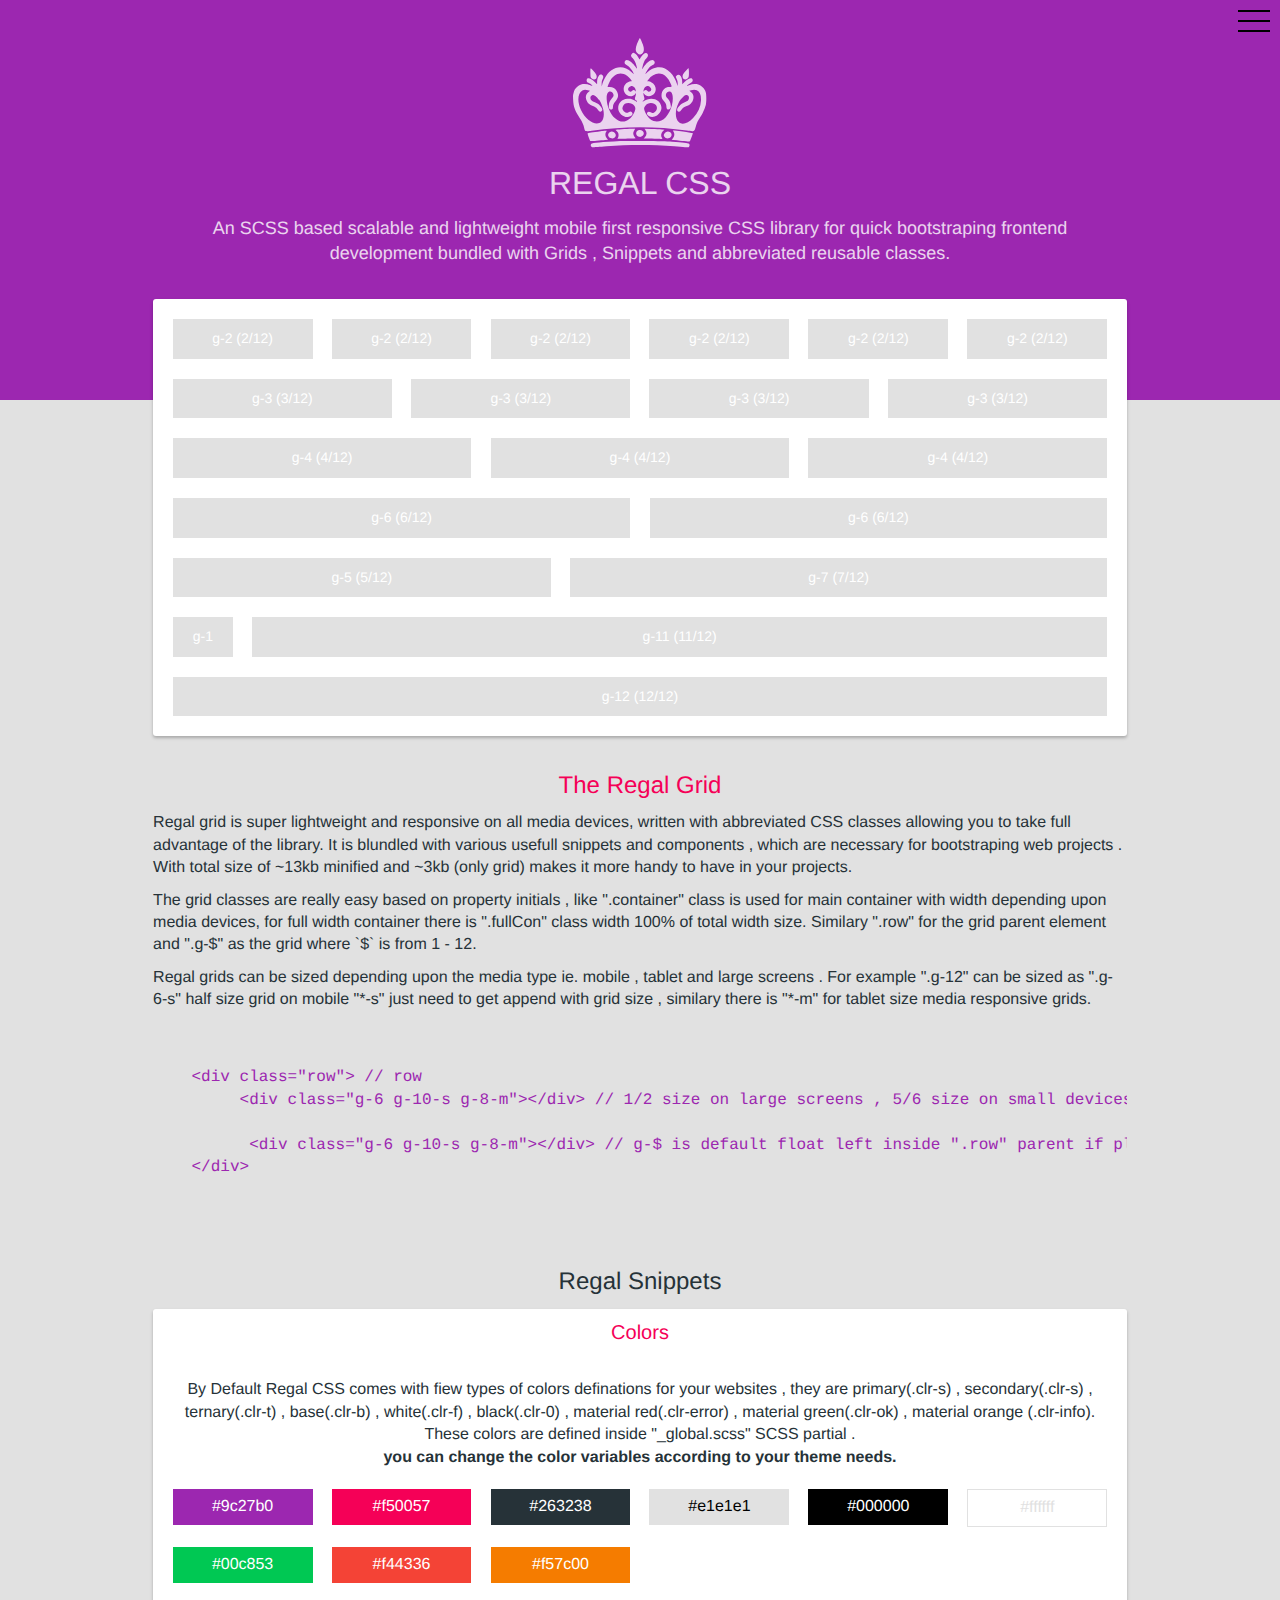
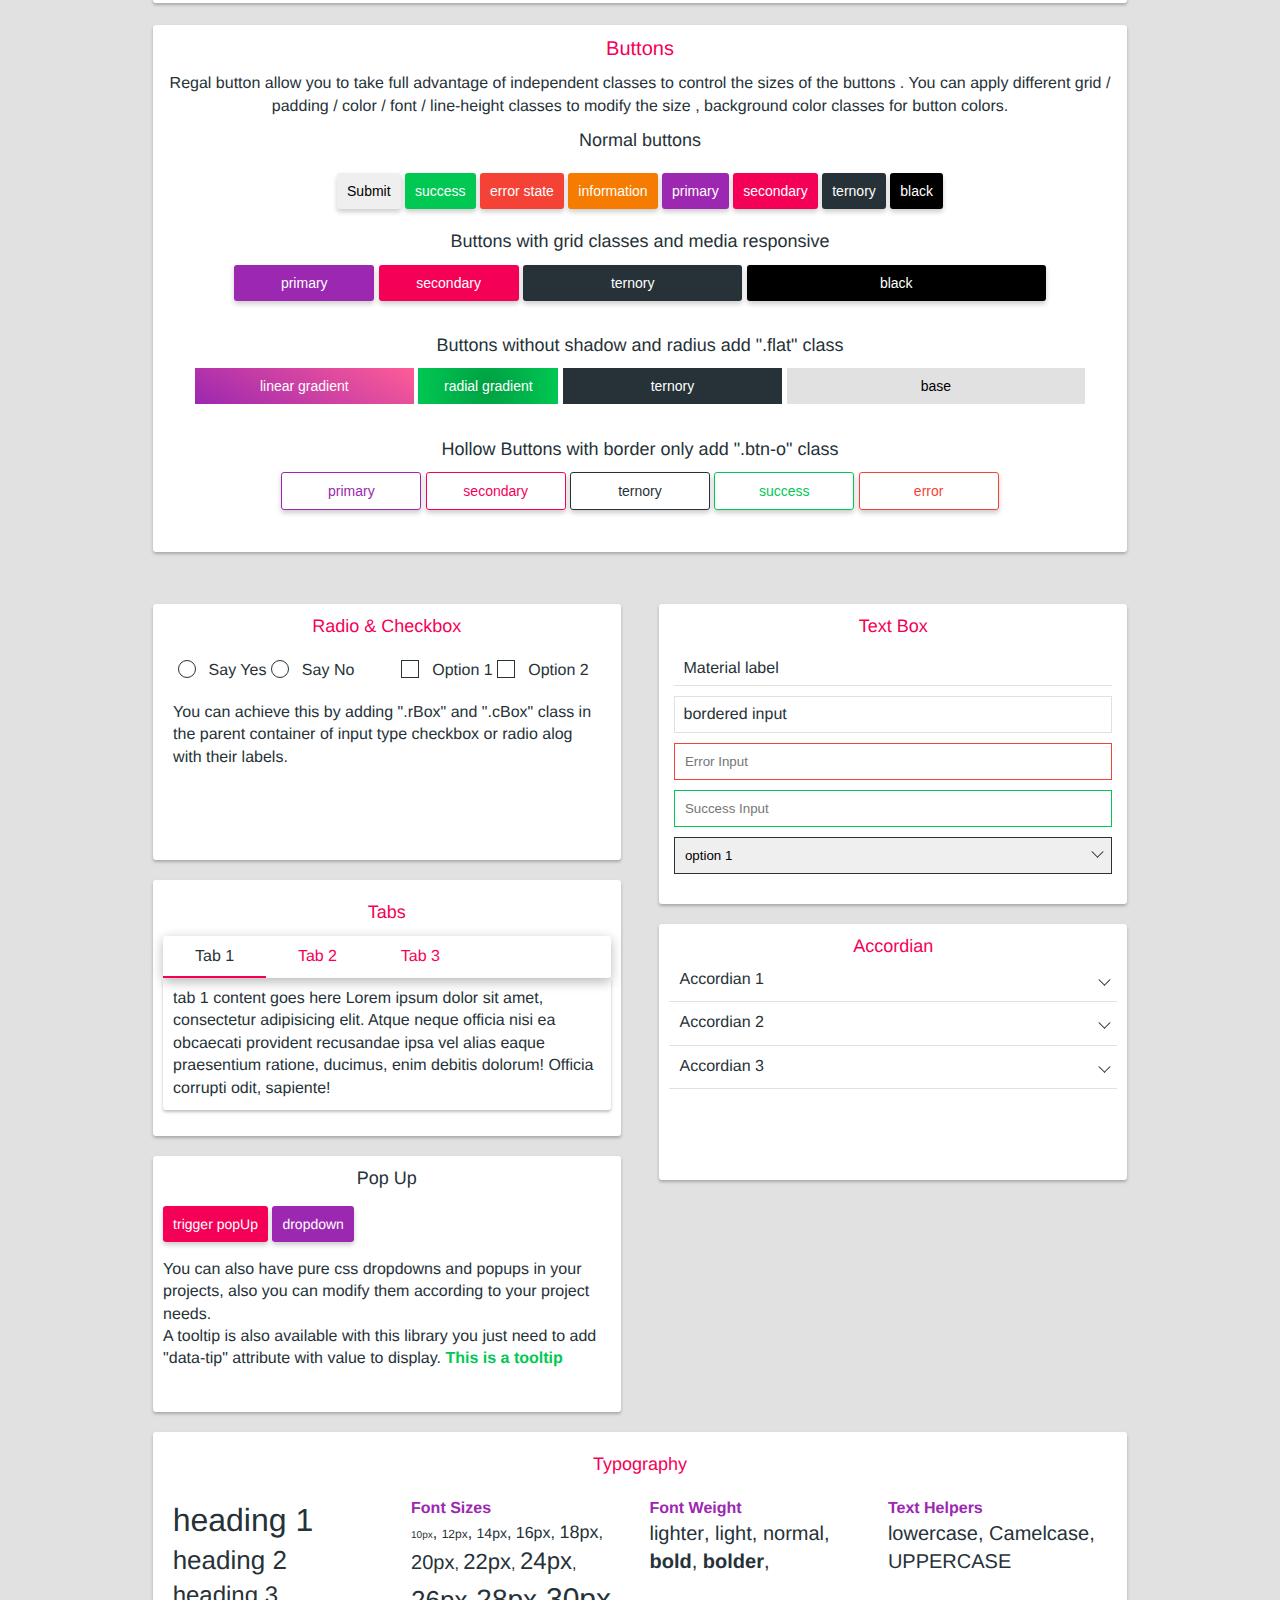
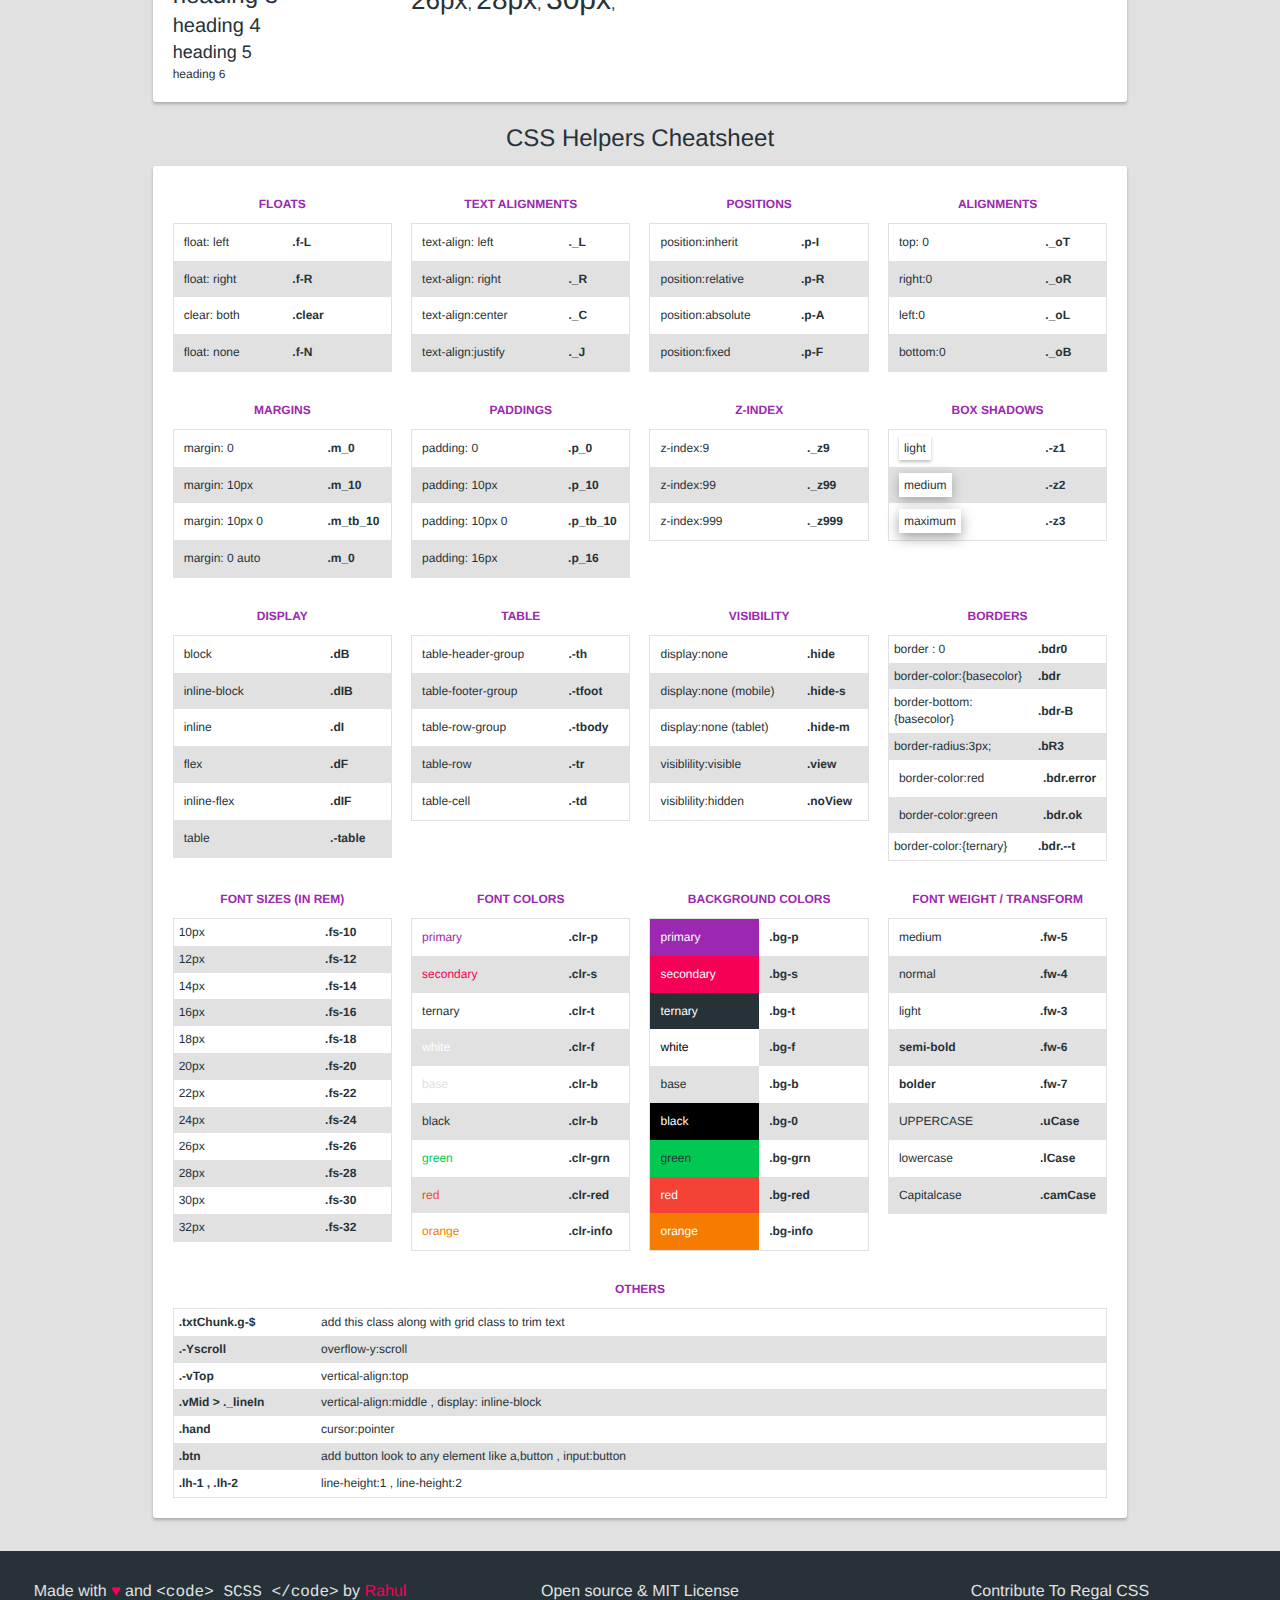
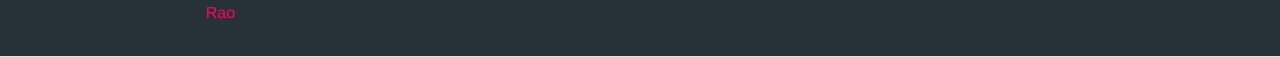
<file: index.html>
<!DOCTYPE html>
<html lang="en">
<head>
 <meta charset="UTF-8">
 <title>Regal CSS - An SCSS based CSS framework for quick bootstraping frontend Development.</title>
 <meta name="viewport" content="width=device-width, initial-scale=1, shrink-to-fit=no" />
 <meta name="keywords" content="regal CSS , lightweight CSS framework , CSS grid only , CSS framework , SCSS framework , SCSS responsive grid system , responsive grid system, regal SCSS" />
 
 <meta  name="description" content="Regal CSS is an SCSS based CSS library for a quick web project setup, it has lightweight responsive grid system built over abbreviated reusable classes. "/>
 <meta name="author" content="Rahul Rao" />
 <link rel="stylesheet" href="css/regal.css" />
 
 <style>
     
     
     .snippets.hlpr .card , .mh20vw{min-height: 20vw;}
     a:not(:hover){text-decoration: none;}
     
     .mainHdr:before {
         content: "";
         position: absolute;
         width:100%;
         height:25rem;
         background-color:#9c27b0 ;
         z-index:0;
         left:0;
         top:0;
         
     }
     .mainHdr hgroup {opacity:0.8;}
   
 </style>
 
 
</head>
<body>
 
 <div id="app" class="wrapper">
   <input type="checkbox" class="_toggle hide" name="menu" id="toggle"/>
    <nav class="row bg-t clr-f -menu _toggler easy flowHide p-F _z99 _oT">
        <div class="g-4 hide-s">
           <b class="camCase clr-s">What is regal CSS ?</b>
           <p>Well ! it's a SCSS based lightweight and mobile first responsive CSS library which allows you to quick start your web project providing the basic responsive grid system along with essential useful snippets and components which is optional as per your choice. </p>
           <p>The best part is its written over minimal reusable individual classes which can directly added to tags and get then styled in HTML only. </p>
        </div>
        <div class="g-4 clr-f ">
             <b class="camCase clr-s">What is inside regal CSS ?</b>
             <p>Regal gives you the following features in one bundle</p>
             <ul class="p_5">
                <li>&bull; basic media responsive grid system </li> 
                <li>&bull; Addons
                <ul class="p_5 camCase">
                    <li>- colors</li>
                    <li>- buttons</li>
                    <li>- form input elements (radio , checkbox &amp; inputs)</li>
                    <li>- tabs &amp; accordian</li>
                    <li>- popups and dropdowns</li>
                    <li>- toggler menu</li>
                </ul>
                </li>
             </ul>
        </div>
        <div class="g-4 _C">
        <p class="m_tb_10">You can download the zip from here</p>
        <br/>
        <a class="btn btn-o g-6 p_10 --s camCase m_tb_10 dB m_A" href="https://github.com/rao7/regal/archive/master.zip" download>download regal</a>
        or<br/>
            clone with <b class="clr-info">https://github.com/rao7/regal.git</b>
        <a class="p_1 clr-grn camCase m_tb_10 dIB" href="#" >Checkout Examples</a>
        <a class="p_1 clr-grn camCase m_tb_10 dIB" href="#">See Documentaion</a>
        </div>
       
            
       
    </nav>
    <label for="toggle" class="p_10 p-F _oR _z999 -ham m_10 hand"></label>
     <header class="mainHdr mH10 _C p-R">
         <hgroup class="p_10 ">
            <svg class="p-R" version="1.0" xmlns="http://www.w3.org/2000/svg"
 width="100pt" height="100pt" viewBox="0 0 354.000000 290.000000"
 preserveAspectRatio="xMidYMid meet" style="top:1rem;">

<g transform="translate(0.000000,290.000000) scale(0.100000,-0.100000)"
fill="#fff" stroke="none">
<path d="M1739 2838 c-61 -120 -85 -221 -68 -282 11 -39 70 -96 100 -96 31 0
74 29 94 63 24 40 22 114 -4 187 -24 69 -78 190 -85 190 -3 0 -20 -28 -37 -62z"/>
<path d="M1565 2485 c-37 -36 -32 -69 16 -116 45 -44 80 -113 104 -204 23 -88
19 -95 -21 -35 -68 105 -173 190 -235 190 -34 0 -59 -29 -59 -68 0 -33 7 -39
91 -91 45 -28 125 -132 149 -195 9 -25 2 -20 -52 29 -244 227 -562 149 -722
-177 -25 -51 -52 -118 -60 -148 l-15 -55 0 70 c-1 54 5 82 24 123 18 38 22 59
16 75 -22 58 -82 62 -118 8 -30 -44 -43 -93 -43 -161 l0 -56 -68 66 c-98 97
-191 122 -208 56 -9 -39 5 -66 44 -84 41 -18 115 -72 109 -79 -3 -2 -29 6 -58
17 -77 31 -171 37 -244 16 -46 -14 -69 -29 -116 -75 -49 -49 -61 -69 -79 -130
-20 -63 -22 -88 -17 -194 8 -181 41 -282 146 -440 93 -142 126 -210 145 -300
8 -36 17 -71 21 -77 17 -28 57 -30 183 -11 812 125 1727 127 2521 5 204 -31
200 -33 240 102 30 101 61 165 130 269 49 72 113 217 137 308 8 31 14 102 14
174 0 158 -18 214 -99 295 -45 45 -68 59 -115 73 -75 22 -163 15 -246 -18 -55
-23 -59 -23 -49 -5 5 10 33 31 61 46 73 39 90 57 86 95 -8 81 -104 62 -210
-43 l-68 -66 0 56 c0 68 -13 117 -43 161 -30 45 -80 48 -110 7 l-20 -27 26
-59 c21 -45 27 -75 27 -123 l-1 -64 -23 70 c-38 117 -94 213 -171 291 -148
150 -309 179 -490 90 -40 -20 -93 -57 -122 -87 -29 -29 -53 -49 -53 -44 0 18
67 130 101 169 21 24 59 53 83 65 47 22 66 45 66 80 0 27 -34 61 -62 61 -65 0
-173 -91 -241 -202 -29 -47 -37 -56 -32 -33 36 166 62 228 116 281 42 41 51
83 25 119 -36 50 -118 3 -179 -104 l-30 -53 -20 38 c-30 58 -65 101 -102 124
-42 26 -51 25 -80 -5z m-215 -540 c59 -21 133 -77 175 -134 19 -27 35 -51 35
-55 0 -3 -12 -6 -27 -6 -40 0 -109 -37 -142 -77 -74 -89 -56 -227 36 -284 49
-30 101 -40 147 -28 40 11 91 56 99 87 2 9 3 -3 0 -28 -2 -25 -11 -62 -20 -83
-19 -43 -7 -85 27 -94 11 -3 20 -12 20 -19 0 -19 1 -19 -65 21 -69 41 -105 49
-193 43 -146 -11 -242 -110 -242 -249 1 -138 155 -263 282 -229 88 24 123 76
81 122 -21 23 -44 23 -87 -3 -31 -18 -40 -19 -70 -9 -39 13 -83 58 -92 96 -4
14 1 44 10 69 23 60 71 89 146 90 68 0 119 -24 157 -73 40 -52 37 -99 -9 -194
-121 -243 -331 -297 -509 -131 -116 108 -205 313 -214 493 -7 134 25 210 90
210 41 0 71 -23 85 -65 15 -44 8 -65 -41 -121 -56 -65 -71 -100 -77 -175 -5
-74 6 -106 42 -115 40 -10 66 11 66 54 0 64 19 110 69 167 80 92 89 175 27
277 -41 68 -96 98 -179 98 l-59 0 6 28 c4 15 24 63 46 107 88 180 235 261 380
210z m1035 -9 c72 -34 149 -120 196 -220 52 -112 52 -116 -15 -116 -68 0 -102
-12 -145 -53 -46 -44 -71 -101 -71 -165 0 -66 16 -104 68 -163 49 -55 62 -85
62 -141 0 -75 58 -104 100 -50 19 23 21 35 16 84 -8 76 -28 122 -76 175 -51
55 -62 81 -49 127 16 57 77 84 128 56 30 -16 51 -83 51 -165 0 -243 -137 -511
-304 -597 -57 -29 -141 -34 -207 -13 -75 25 -162 114 -213 218 -48 98 -50 134
-9 184 45 56 88 78 153 77 66 0 113 -23 140 -67 39 -64 14 -149 -54 -181 -44
-21 -52 -20 -93 5 -39 24 -77 20 -93 -11 -16 -30 -3 -58 41 -87 101 -67 255
-7 315 122 28 59 30 93 9 163 -20 68 -86 134 -156 157 -99 33 -217 13 -306
-51 -21 -15 -23 -15 -23 -1 0 9 9 19 20 22 28 9 34 45 16 99 -9 26 -16 59 -16
74 l1 27 16 -26 c40 -65 135 -81 214 -38 139 77 125 276 -25 348 -23 12 -57
21 -75 21 l-32 0 30 43 c100 145 257 204 386 143z m-767 -333 c23 -14 39 -45
49 -97 l6 -29 -21 21 c-29 29 -55 28 -88 -3 -24 -22 -29 -23 -58 -11 -64 26
-54 100 17 131 34 15 58 12 95 -12z m435 -14 c41 -44 32 -88 -22 -107 -25 -9
-32 -7 -52 14 -28 30 -62 31 -91 2 l-21 -21 6 32 c11 56 31 85 67 104 44 22
77 15 113 -24z m-1654 -75 l52 -15 -39 -29 c-42 -30 -72 -89 -72 -140 0 -52
38 -136 79 -173 21 -19 70 -46 109 -61 52 -20 81 -39 111 -71 23 -25 41 -48
41 -53 0 -5 12 -14 26 -21 22 -10 31 -9 50 4 36 24 31 64 -15 123 -49 61 -78
83 -160 116 -78 31 -109 58 -117 102 -7 41 7 68 45 84 27 11 35 9 74 -13 24
-14 56 -44 70 -66 15 -23 32 -41 38 -41 19 0 97 -183 115 -269 26 -132 8 -249
-49 -309 -132 -142 -410 16 -548 312 -102 219 -85 447 40 513 52 27 79 28 150
7z m2888 -3 c81 -37 117 -126 111 -270 -8 -171 -79 -328 -209 -466 -139 -146
-294 -189 -382 -107 -101 94 -102 315 -4 509 38 75 137 187 180 202 57 21 103
-17 94 -80 -7 -54 -24 -71 -110 -104 -146 -58 -257 -213 -174 -244 34 -13 56
-2 87 45 36 52 68 75 139 100 117 41 189 145 179 256 -6 55 -28 92 -77 125
l-32 22 48 15 c65 20 100 19 150 -3z"/>
<path d="M464 2087 c-3 -9 -4 -64 -2 -122 3 -106 3 -107 36 -136 39 -35 83
-38 112 -7 46 49 15 130 -89 232 -41 40 -51 46 -57 33z"/>
<path d="M3004 2038 c-34 -35 -68 -77 -77 -95 -54 -103 32 -188 115 -114 30
27 32 32 36 117 2 49 0 104 -5 122 l-8 34 -61 -64z"/>
<path d="M1295 478 c-87 -5 -161 -11 -163 -13 -3 -2 9 -18 26 -34 18 -16 36
-41 42 -55 15 -39 12 -99 -5 -122 -8 -10 -15 -22 -15 -26 0 -8 481 1 489 9 3
2 -4 10 -16 18 -27 19 -53 75 -53 116 0 18 11 52 25 76 l26 43 -98 -1 c-54 -1
-170 -6 -258 -11z"/>
<path d="M1918 465 c50 -63 46 -144 -9 -201 l-33 -34 100 0 c56 0 170 -3 255
-6 153 -7 154 -7 137 13 -45 50 -34 137 22 192 l39 38 -77 6 c-42 4 -162 10
-266 13 l-190 7 22 -28z"/>
<path d="M1735 451 c-36 -15 -59 -50 -58 -87 1 -43 25 -71 73 -85 64 -19 130
27 130 92 0 63 -79 106 -145 80z"/>
<path d="M2650 444 c0 -3 9 -17 20 -31 13 -17 20 -41 20 -70 0 -49 -11 -75
-47 -115 l-25 -26 53 -6 c302 -33 425 -44 431 -38 10 11 78 192 78 208 0 8 -3
14 -7 14 -5 0 -48 7 -98 15 -77 12 -215 30 -382 50 -24 2 -43 2 -43 -1z"/>
<path d="M735 428 c-210 -28 -340 -49 -347 -56 -8 -8 55 -188 72 -206 5 -5 74
-2 162 7 84 9 188 19 231 23 l78 6 -24 27 c-36 39 -47 65 -47 114 0 30 7 53
21 71 l20 26 -48 -1 c-26 -1 -79 -6 -118 -11z"/>
<path d="M973 401 c-64 -39 -47 -133 29 -158 115 -38 187 88 88 155 -40 27
-75 28 -117 3z"/>
<path d="M2462 401 c-30 -20 -52 -55 -52 -86 0 -23 48 -72 76 -78 40 -7 91 10
114 40 65 83 -45 182 -138 124z"/>
<path d="M1255 164 c-486 -28 -746 -52 -767 -72 -24 -20 -23 -55 2 -77 22 -20
39 -20 400 10 575 46 1230 46 1800 -1 102 -8 228 -18 281 -21 96 -6 97 -6 114
20 19 29 13 62 -13 76 -19 9 -147 23 -442 47 -140 12 -354 17 -755 19 -308 1
-587 1 -620 -1z"/>
</g>
</svg>

             <h1 class="title p_10 clr-f fw-4 uCase ">regal CSS</h1>
             <h5 class="clr-f fw-4 g-9 g-12-m m_A">An SCSS based scalable and lightweight mobile first responsive CSS library for quick bootstraping frontend development bundled with Grids , Snippets and abbreviated reusable classes. </h5>
         </hgroup>
     </header>
     
     <main class="container mH10 bdr m_A">
            <br/>
             <div class="row _C"><!--grids-->
                
                 <div class="clear card g-11 g-12-m m_A mH10 bg-f p_10 fs-14 ">
                     <div class="g-2 p_10 bg-b clr-f">g-2 (2/12)</div>
                     <div class="g-2 p_10 bg-b clr-f">g-2 (2/12)</div>
                     <div class="g-2 p_10 bg-b clr-f"> g-2 (2/12)</div>
                     <div class="g-2 p_10 bg-b clr-f"> g-2 (2/12)</div>
                     <div class="g-2 p_10 bg-b clr-f"> g-2 (2/12)</div>
                     <div class="g-2 p_10 bg-b clr-f"> g-2 (2/12)</div>
                     <div class="g-3 p_10 bg-b clr-f">g-3 (3/12)</div>
                     <div class="g-3 p_10 bg-b clr-f">g-3 (3/12)</div>
                     <div class="g-3 p_10 bg-b clr-f">g-3 (3/12)</div>
                     <div class="g-3 p_10 bg-b clr-f">g-3 (3/12)</div>
                     <div class="g-4 p_10 bg-b clr-f">g-4 (4/12)</div>
                     <div class="g-4 p_10 bg-b clr-f">g-4 (4/12)</div>
                     <div class="g-4 p_10 bg-b clr-f">g-4 (4/12)</div>
                      <div class="g-6 p_10 bg-b clr-f">g-6 (6/12)</div>
                     <div class="g-6 p_10 bg-b clr-f">g-6 (6/12)</div>
                     <div class="g-5 p_10 bg-b clr-f">g-5 (5/12)</div>
                     <div class="g-7 p_10 bg-b clr-f">g-7 (7/12)</div>
                     <div class="g-1 p_10 bg-b clr-f">g-1 </div>
                     <div class="g-11 p_10 bg-b clr-f">g-11 (11/12)</div>
                     <div class="g-12 p_10 bg-b clr-f">g-12 (12/12)</div>
                 </div>
                 
                 <div class="clear g-11 g-12-m m_A mH10">
                    <br/>
                     <h3 class=" fw-4 _C camCase p_tb_10 clr-s">The Regal Grid</h3>
                     <p class="_L fw-5">
                         Regal grid is super lightweight and responsive on all media devices, written with abbreviated CSS classes allowing you to take full advantage of the library.
                         It is blundled with various usefull snippets and components , which are necessary
                         for bootstraping web projects . With total size of ~13kb minified and ~3kb (only grid) makes it more handy to have in your projects.
                     </p>
                     <p class="_L m_tb_10">
                         The grid classes are really easy based on property initials , like ".container" class is used for main container with width depending upon media devices, for full width container there is ".fullCon" class width 100% of total width size.
                         Similary ".row" for the grid parent element and ".g-$" as the grid where `$` is from 1 - 12.
                          
                         
                     </p>
                     
                     <p class="_L m_tb_10">
                         Regal grids can be sized depending upon the media type ie. mobile , tablet and large screens . For example ".g-12" can be sized as ".g-6-s" half size grid on mobile "*-s" just need to get append with grid size , similary there is "*-m" for tablet size media responsive grids.   
                          
                         
                     </p>
                     
                     <pre class="_L -Yscroll">
                         <xmp class="m0 fs-13 clr-p">
    <div class="row"> // row 
         <div class="g-6 g-10-s g-8-m"></div> // 1/2 size on large screens , 5/6 size on small devices and 2/3 size on tablet devices.
          
          <div class="g-6 g-10-s g-8-m"></div> // g-$ is default float left inside ".row" parent if placed first in class attribute else float gets void.
    </div>
                         </xmp>
                     </pre>
                     
                     
                 </div>
                 
             </div><!--grids-->
             
             <section class="row m_tb_10 _C">
                 <h3 class=" fw-4 _C camCase p_tb_10 clr-t">Regal Snippets</h3>
                 <!-- colors , button , inputs , radio button & checkbox , tabs , accordian , popup -->
                 
                <article class="card bg-f mH10 g-11 g-12-m m_A p_10">
                 <h4 class="camCase clr-s">colors</h4>
                 <br/>
                 <p class="m_tb_10">
                    By Default Regal CSS comes with fiew types of colors definations for your websites , they are primary(.clr-s) , secondary(.clr-s) , ternary(.clr-t) , base(.clr-b) , white(.clr-f) , black(.clr-0) , material red(.clr-error) , material green(.clr-ok) , material orange (.clr-info). These colors are defined inside "_global.scss" SCSS partial .
                    <br/>
                    <strong class="fw-6">you can change the color variables according to your theme needs.</strong> 
                 </p>
                 <p class="row">
                     <span class="g-2 p_10 bg-p lh-1 clr-f" title="primary">
                       #9c27b0
                     </span>
                     <span class="g-2 clr-f p_10 bg-s lh-1"  title="secondary">#f50057</span>
                     <span class="g-2 clr-f p_10 bg-t lh-1" title="ternary">#263238</span>
                     <span class="g-2 clr-0 p_10 bg-b lh-1" title="base">#e1e1e1</span>
                     <span class="g-2 clr-f p_10 bg-0 lh-1"  title="black">#000000</span>
                     <span class="g-2 p_10 bg-f lh-1 bdr clr-b" title="white">#ffffff</span>
                    
                 </p>
                 <p class="row">
                     <span class="g-2 p_10 bg-grn lh-1 clr-f" title="success">
                      #00c853
                     </span>
                     <span class="g-2 clr-f p_10 bg-red lh-1" title="error">#f44336</span>
                     <span class="g-2 clr-f p_10 bg-info lh-1" title="info">#f57c00</span>
                    
                    
                 </p>
                 </article>
                 <br/>
                 <article class="card bg-f mH10 g-11 g-12-m m_A p_10">
                     <h4 class="camCase clr-s">buttons</h4>
                     <p class="m_tb_10">
                         Regal button allow you to take full advantage of independent classes to control the sizes of the buttons . You can apply different grid / padding / color / font / line-height classes to modify the size , background color classes for button colors.
                     </p>
                  <h5>Normal buttons</h5>
                     <p class="m_tb_10">
                         <button class="btn p_10 m_tb_10">Submit</button>
                          <button class="btn p_10 m_tb_10 ok">success</button>
                           <button class="btn p_10 m_tb_10 error">error state</button>
                            <button class="btn p_10 m_tb_10 info">information</button>
                            <button class="btn p_10 m_tb_10 --p">primary</button>
                          <button class="btn p_10 m_tb_10 --s">secondary</button>
                           <button class="btn p_10 m_tb_10 --t">ternory</button>
                            <button class="btn p_10 m_tb_10 bg-0 clr-f">black</button>
                            
                     </p>
                     <h5>Buttons with grid classes and media responsive</h5>
                      <p class="row">
                         <button class="btn p_10 m_tb_10 --p g-2 ">primary</button>
                          <button class="btn p_10 m_tb_10 --s g-2 g-3-s">secondary</button>
                           <button class="btn p_10 m_tb_10 --t g-3 g-5-s ">ternory</button>
                            <button class="btn p_10 m_tb_10 bg-0 clr-f g-4-s ">black</button>
                     </p>
                     <br/>
                     <h5>Buttons without shadow and radius add ".flat" class</h5>
                     <p class="row">
                         <button class="btn flat p_10 m_tb_10 gradn-L g-3 clr-f">linear gradient</button>
                          <button class="btn flat p_10 m_tb_10 gradn-R g-2 g-3-s clr-f">radial gradient</button>
                           <button class="btn flat p_10 m_tb_10 --t g-3 g-5-s ">ternory</button>
                            <button class="btn flat p_10 m_tb_10 bg-b clr-0 g-4-s ">base</button>
                     </p>
                     <br/>
                     <h5>Hollow Buttons with border only add ".btn-o" class</h5>
                     <p class="row">
                         <button class="btn btn-o p_10 m_tb_10 --p g-2 ">primary</button>
                          <button class="btn btn-o p_10 m_tb_10 --s g-2 ">secondary</button>
                           <button class="btn btn-o p_10 m_tb_10 --t g-2  ">ternory</button>
                           <button class="btn btn-o p_10 m_tb_10 ok g-2">success</button>
                           <button class="btn btn-o p_10 m_tb_10 error g-2 ">error</button>
                           
                     </p>
                     <br/>
                    
                 </article>
             </section>
             <br/>
             <section class="snippets m_tb_10 row">
                 
                 <article class="mH10 g-11 g-12-m m_A clear">
                    
                     <div class="g-6 card bg-f m_tb_10 fullCon-s mh20vw p_10">
                         <h5 class="camCase clr-s _C ">Radio &amp; Checkbox </h5>
                          <p class="g-6 rBox">
                        
                        <span class="p_10 dB">
                         <input type="radio" name="say" id="yes" value="yes"/>
                         <label for="yes" class="camCase fw-5 m10">say yes</label>
                         <input type="radio" name="say" id="no" value="no"/>
                         <label for="no" class="camCase fw-5 m10">say no</label>
                         </span>
                         </p>
                         <p class="g-6 cBox">
                           
                            <span class="p_10 dB">
                          <input type="checkbox" name="say" id="opt1" value="option 1"/>
                         <label for="opt1" class="camCase fw-5 m10">option 1</label>
                         <input type="checkbox" name="say" id="opt2" value="option 2"/>
                         <label for="opt2" class="camCase fw-5 m10">option 2</label>
                         </span>
                         </p>
                         
                         <p class="p_10"> You can achieve this by adding ".rBox" and ".cBox" class in the parent container of input type checkbox or radio alog with their labels.</p>
                         
                         
                     </div>
                     <div class="g-6 card bg-f m_tb_10 f-R fullCon-s p_10 mh20vw">
                     <h5 class="camCase dB clr-s _C fw-4">text box</h5>
                         <p class="g-12">
                         <span class="bdr-B dB">
                        
                         <span class="inpt dB">
                       <input type="text"  class="m0 p_10 fullCon" required/>
                       <label>Material label</label>
                       <i class="uLine"></i>
                       </span>
                       </span>
                       
                       <span class="inpt dB m_tb_10">
                        
                       <input type="text"  class="bdr m0 p_10 fullCon"  required/>
                       <label>bordered input </label>
                       </span>
                       
                       <span class="dB m_tb_10">
                        
                       <input type="text"  class="bdr error inpt m0 p_10 fullCon" placeholder="Error Input"/>
                       
                       </span>
                       
                       <span class="bdr ok dB m_tb_10 ">
                        
                       <input type="text"  class="bdr0 inpt m0 p_10 fullCon" placeholder="Success Input"/>
                       
                       </span>
                       
                       <span class="dB m_tb_10 inpt bdr --t arwDwn">
                       <select class="bdr0 inpt m0 p_10 fullCon" >
                       <option value="1">option 1</option>
                       <option value="2">option 2</option>
                       <option value="3">option 3</option>
                       </select>
                       
                       </span>
                       
                       
                       
                       
                       </p>
                     </div>
                  
                     <div class="g-6 card bg-f m_tb_10 fullCon-s p_10 mh20vw">
                         <h5 class="clr-s m_tb_10 _C"> Tabs</h5>
                       <div class="-tabs row camCase _C -z2 bR3">
                           <label for="_1" class="g-3 p-R g-3-s hand p_10 m_0 active">tab 1</label>
                           <label for="_2"  class="g-3 p-R g-3-s hand p_10 m_0">tab 2</label>
                           <label for="_3"  class="g-3 p-R g-3-s hand p_10 m_0">tab 3</label>
                       </div>
                       
                        <input type="radio" name="tab" id="_1" class="hide" checked/>
                           <article class="-tabContent mH10 p_10 card">
                               tab 1 content goes here
                               Lorem ipsum dolor sit amet, consectetur adipisicing elit. Atque neque officia nisi ea obcaecati provident recusandae ipsa vel alias eaque praesentium ratione, ducimus, enim debitis dolorum! Officia corrupti odit, sapiente!
                           </article>
                           <input type="radio" name="tab" id="_2" class="hide"/>
                           <article class="-tabContent mH10 p_10 card">
                               tab 2 content goes here
                               Lorem ipsum dolor sit amet, consectetur adipisicing elit. Atque neque officia nisi ea obcaecati provident recusandae ipsa vel alias eaque praesentium ratione, ducimus, enim debitis dolorum! Officia corrupti odit, sapiente!
                           </article>
                           <input type="radio" name="tab" id="_3" class="hide"/>
                           <article class="-tabContent mH10 p_10 card">
                               tab 3 content goes here
                               Lorem ipsum dolor sit amet, consectetur adipisicing elit. Atque neque officia nisi ea obcaecati provident recusandae ipsa vel alias eaque praesentium ratione, ducimus, enim debitis dolorum! Officia corrupti odit, sapiente!
                           </article>
                      
                     </div>
                     <div class="g-6 card bg-f m_tb_10 fullCon-s f-R p_10 mh20vw">
                        <h5 class="camCase clr-s _C">Accordian</h5>
                   
                       <div class="-accordian camCase">
                         <input type="radio" name="acc" id="_11" class="hide" />
                          <label for="_11" class="dB bdr-B p-R m0 hand p_10">accordian  1</label>
                           
                           <p class="-accTxt card p_10">
                               accordian 1 content goes here
                           </p>
                           <input type="radio" name="acc" id="_21" class="hide"/>
                           <label for="_21" class="dB bdr-B p-R m0 hand p_10">accordian  2</label>
                           
                           <p class="-accTxt card p_10">
                               accordian 2 content goes here
                           </p>
                           <input type="radio" name="acc" id="_31" class="hide"/>
                           <label for="_31" class="dB bdr-B p-R m0 hand p_10">accordian  3</label>
                           
                           <p class="-accTxt card p_10">
                               accordian 3 content goes here
                           </p>
                       </div>
                     </div>
                     
                     
                     <div class="g-6 card bg-f m_tb_10 fullCon-s p_10 mh20vw">
                     
                      <h5 class="fs-18 _C" > Pop Up</h5>
                      <br/>
                       <label for="pop1" class="btn --s clr-f p_10 bdr0">trigger popUp</label>
                       <input type="checkbox" name="pop" id="pop1" class="z-pop hide"/>
                       <section class="popUP p-F _oL _oT bg-b fullCon _C _z999">
                               <div class="popCon card g-7 g-8-m m_A p-R bg-f p_10 _L">
                                  <header>
                                  <h5 class="_C p_5 clr-t camCase">popup title goes here </h5>
                                   <label for="pop1" class="p-A clr-t fs-30 _oR --x pd5 hand _z99">&times;</label>
                                   </header>
                                   <div class="popUP-txt row p_10 _J">
                                       <article>
                                           <div>Lorem ipsum dolor sit amet, consectetur adipisicing elit. Voluptatum, officia facilis. Nihil, quis cum ipsam quas ea sequi sint nam magnam, rem labore fuga dicta perferendis corporis qui sapiente delectus!</div>
                                           <div>Cum id ratione eaque itaque quidem temporibus, ea molestiae recusandae, unde nisi quod earum voluptatem alias veritatis reiciendis quibusdam impedit, saepe! Iure praesentium neque ipsa quos delectus. Aliquam, maxime facere!</div>
                                           <div>Nobis deleniti magni voluptates quam quo, et, debitis, adipisci beatae consequuntur, nemo tempore iste commodi! Atque id vel explicabo laboriosam, rem nulla, quasi sapiente nobis, natus veritatis illo. Delectus, consectetur!</div>
                                           <div>Culpa aut unde laboriosam aspernatur accusantium eaque quaerat minima pariatur non omnis! Reiciendis iure id perspiciatis unde nam. Ut et temporibus quae repellendus odio officiis qui voluptatibus aspernatur facilis. Eveniet!</div>
                                           <div>Consequatur aut odio iste cumque voluptates animi optio ad, autem, adipisci amet rerum nemo, cum fuga tempore. Placeat fugiat perferendis, voluptas quo quam molestiae pariatur velit consequatur sint ipsa, nostrum?</div>
                                           <div>Neque aperiam saepe harum, nihil temporibus. Maiores delectus, quis, beatae dignissimos animi nihil. Expedita eius eos odio provident, blanditiis dolorem quibusdam rerum aliquid consequuntur, adipisci non tenetur consequatur accusantium. Praesentium.</div>
                                       </article>
                                   </div>
                               </div>
                               
                               
                         </section>
                        
                         
                         
                       <label for="ddown" class="btn --p clr-f p_10 bdr0">dropdown</label>
                       <div class="row">
                       <input type="checkbox" name="pop" id="ddown" class="z-pop ddwn hide"/>
                               <div class="dropCon -z3 g-8-s p-A bg-f _L ">
                                  <header class="popHead">
                                   <label for="ddown" class="p-A clr-t p_10 fs-20 _oT _oR -x  hand _z99">&times;</label>
                                   </header>
                                   <ul>
                                       <li class="bdr-B p_5">option 1</li>
                                       <li class="bdr-B p_5">option 2</li>
                                       <li class="bdr-B p_5">option 3</li>
                                       <li class="bdr-B p_5">option 4</li>
                                       <li class="bdr-B p_5">option 5</li>
                                   </ul>
                                   
                               </div>
                               
                         </div>
                         
                         
                         <br class="clear" />
                         <p> You can also have pure css dropdowns and popups in your projects, also you can modify them according to your project needs. </p>
                         <p>
                         A tooltip is also available with this library you just need to add "data-tip" attribute with value to display.
                         <span class="m_tb_10 fw-6 clr-grn " data-tip="A CSS tooltip">This is a tooltip </span>
                         </p>
                     </div>
                     
                     
                 
                 </article>
             </section>
             
             
              <section class="snippets m_tb_10 row">
                 
                 <article class="card bg-f mH10 g-11 g-12-m m_A p_10 row">
                 <h5 class="g-12 clr-s _C fw-4" >Typography</h5>
                  <div class="g-3">
                   <h1>heading 1</h1>
                   <h2>heading 2</h2>
                   <h3>heading 3</h3>
                   <h4>heading 4</h4>
                   <h5>heading 5</h5>
                   <h6>heading 6</h6>
                   </div>
                   <div class="g-3">
                     <p class="fs-16 fw-6 clr-p camCase " >font sizes</p>
                       <span class="fs-10">10px</span>,
                   
                       <span class="fs-12">12px</span>,
                    
                       <span class="fs-14"> 14px</span>,
                    
                       <span class="fs-16">16px</span>,
                  
                       <span class="fs-18">18px</span>,
                      
                       <span class="fs-20">20px</span>,
                      
                       <span class="fs-22">22px</span>,
                     
                       <span class="fs-24">24px</span>,
                   
                       <span class="fs-26">26px</span>,
                      
                       <span class="fs-28">28px</span>,
                      
                       <span class="fs-30">30px</span>,
                   </div>
                   
                   <div class="g-3 fs-20">
                       <p class="fs-16 clr-p fw-6 camCase">font weight</p>
                       <span class="fw-3">lighter</span>,
                   
                       <span class="fw-4">light</span>,
                    
                       <span class="fw-5"> normal</span>,
                    
                       <span class="fw-6">bold</span>,
                  
                       <span class="fw-7">bolder</span>,
                      
                      
                       
                   </div>
                    <div class="g-3 fs-20">
                       <p class="clr-p fs-16 fw-6 camCase">text helpers</p>
                       
                     
                    <span class="lCase">Lowercase</span>,
                       <span class="camCase">camelcase</span>,
                      <span class="uCase">uppercase</span>
                    
                      
                      
                       
                   </div>
                 </article>
             </section>
             
             <section class="snippets hlpr m_tb_10 row ">
                  <h3 class="clr-t _C fw-4 m_tb_10 camCase">CSS Helpers Cheatsheet</h3>
                 <article class="card bg-f mH10 g-11 g-12-m m_A p_10 clear fs-12">
                       
                       <div class="g-3 mH10">
                        <p class="p_10 clr-p uCase _C fw-6">floats</p>
                         <div class="-table strip-even fullCon bdr">
                       <p class="-tr">
                           <span class="p_10 -td g-6-s">
                               float: left 
                           </span>
                           <span class="p_10 -td g-6-s">
                               <b>.f-L</b>
                           </span>
                        </p>
                        <p class="-tr">
                           <span class="p_10 -td g-6-s">
                              float: right
                           </span>
                           <span class="p_10 -td g-6-s">
                               <b>.f-R</b>
                           </span>
                        </p>
                        <p class="-tr">
                           <span class="p_10 -td g-6-s">
                              clear: both 
                           </span>
                           <span class="p_10 -td g-6-s">
                               <b>.clear</b>
                           </span>
                        </p>
                        
                         <p class="-tr">
                           <span class="p_10 -td g-6-s">
                              float: none 
                           </span>
                           <span class="p_10 -td g-6-s">
                               <b>.f-N</b>
                           </span>
                        </p>
                        </div>
                        
                   </div>
                   
                   
                    <div class="g-3 mH10">
                        <p class="p_10 clr-p uCase _C fw-6">text alignments</p>
                         <div class="-table strip-even fullCon bdr">
                       <p class="-tr">
                           <span class="p_10 -td g-8 g-6-s">
                               text-align: left 
                           </span>
                           <span class="p_10 -td g-4 g-6-s">
                               <b>._L</b>
                           </span>
                        </p>
                        <p class="-tr">
                           <span class="p_10 -td g-8 g-6-s">
                              text-align: right
                           </span>
                           <span class="p_10 -td g-4 g-6-s">
                               <b>._R</b>
                           </span>
                        </p>
                        <p class="-tr">
                           <span class="p_10 -td g-8 g-6-s">
                              text-align:center 
                           </span>
                           <span class="p_10 -td g-4 g-6-s">
                               <b>._C</b>
                           </span>
                        </p>
                        
                         <p class="-tr">
                           <span class="p_10 -td g-8 g-6-s ">
                              text-align:justify
                           </span>
                           <span class="p_10 -td g-4 g-6-s">
                               <b>._J</b>
                           </span>
                        </p>
                        </div>
                   </div>
                   
                   
                    <div class="g-3 mH10">
                        <p class="p_10 clr-p uCase _C fw-6">positions</p>
                         <div class="-table strip-even fullCon bdr">
                          <p class="-tr">
                           <span class="p_10 -td g-8 g-6-s">
                               position:inherit
                           </span>
                           <span class="p_10 -td g-4 g-6-s">
                               <b>.p-I</b>
                           </span>
                        </p>
                       <p class="-tr">
                           <span class="p_10 -td g-8 g-6-s">
                               position:relative 
                           </span>
                           <span class="p_10 -td g-4 g-6-s">
                               <b>.p-R</b>
                           </span>
                        </p>
                        <p class="-tr">
                           <span class="p_10 -td g-6 g-6-s">
                              position:absolute
                           </span>
                           <span class="p_10 -td g-6-s">
                               <b>.p-A</b>
                           </span>
                        </p>
                        <p class="-tr">
                           <span class="p_10 -td g-6-s">
                              position:fixed 
                           </span>
                           <span class="p_10 -td g-6-s">
                               <b>.p-F</b>
                           </span>
                        </p>
                        
                         
                        </div>
                   </div>
                   
                   
                   
                    <div class="g-3 mH10">
                        <p class="p_10 clr-p uCase _C fw-6">alignments</p>
                         <div class="-table strip-even fullCon bdr">
                       <p class="-tr">
                           <span class="p_10 -td g-8 g-6-s">
                               top: 0 
                           </span>
                           <span class="p_10 -td g-4 g-6-s">
                              <b>._oT</b>
                           </span>
                        </p>
                        <p class="-tr">
                           <span class="p_10 -td g-8 g-6-s">
                              right:0
                           </span>
                           <span class="p_10 -td g-4 g-6-s">
                               <b>._oR</b>
                           </span>
                        </p>
                        <p class="-tr">
                           <span class="p_10 -td g-8 g-6-s">
                              left:0 
                           </span>
                           <span class="p_10 -td g-4 g-6-s">
                               <b>._oL</b>
                           </span>
                        </p>
                        <p class="-tr">
                           <span class="p_10 -td g-8 g-6-s">
                              bottom:0 
                           </span>
                           <span class="p_10 -td g-4 g-6-s">
                               <b>._oB </b>
                           </span>
                        </p>
                         
                        </div>
                   </div>
                   
                   
                   
                    <div class="g-3 mH10">
                        <p class="p_10 clr-p uCase _C fw-6">margins</p>
                         <div class="-table strip-even fullCon bdr">
                       <p class="-tr">
                           <span class="p_10 -td g-8 g-6-s">
                                margin: 0 
                           </span>
                           <span class="p_10 -td g-4 g-6-s">
                              <b>.m_0</b>
                           </span>
                        </p>
                        <p class="-tr">
                           <span class="p_10 -td g-8 g-6-s">
                             margin: 10px 
                           </span>
                           <span class="p_10 -td g-4 g-6-s">
                               <b>.m_10</b>
                           </span>
                        </p>
                        <p class="-tr">
                           <span class="p_10 -td g-8 g-6-s">
                              margin: 10px 0 
                           </span>
                           <span class="p_10 -td g-4 g-6-s">
                               <b>.m_tb_10</b> 
                           </span>
                        </p>
                        <p class="-tr">
                           <span class="p_10 -td g-8 g-6-s">
                               margin: 0 auto 
                           </span>
                           <span class="p_10 -td g-4 g-6-s">
                               <b>.m_0</b>
                           </span>
                        </p>
                         
                        </div>
                   </div>
                   
                   
                    <div class="g-3 mH10">
                        <p class="p_10 clr-p uCase _C fw-6">Paddings</p>
                         <div class="-table strip-even fullCon bdr">
                       <p class="-tr">
                           <span class="p_10 -td g-8 g-6-s">
                               padding: 0
                           </span>
                           <span class="p_10 -td g-4 g-6-s">
                               <b>.p_0</b>
                           </span>
                        </p>
                        <p class="-tr">
                           <span class="p_10 -td g-8 g-6-s">
                              padding: 10px 
                           </span>
                           <span class="p_10 -td g-4 g-6-s">
                               <b>.p_10</b>
                           </span>
                        </p>
                        <p class="-tr">
                           <span class="p_10 -td g-8 g-6-s">
                              padding: 10px 0 
                           </span>
                           <span class="p_10 -td g-4 g-6-s">
                               <b>.p_tb_10</b>
                           </span>
                        </p>
                        <p class="-tr">
                          <span class="p_10 -td g-8 g-6-s">
                              padding: 16px 
                           </span>
                           <span class="p_10 -td g-4 g-6-s">
                               <b>.p_16</b>
                           </span>
                        </p>
                         
                        </div>
                   </div>
                   
                   
                    <div class="g-3 mH10">
                        <p class="p_10 clr-p uCase _C fw-6">z-index</p>
                         <div class="-table strip-even fullCon bdr">
                       <p class="-tr">
                           <span class="p_10 -td g-8 g-6-s">
                               z-index:9
                           </span>
                           <span class="p_10 -td g-4 g-6-s">
                              <b>._z9</b>
                           </span>
                        </p>
                        <p class="-tr">
                           <span class="p_10 -td g-8 g-6-s">
                               z-index:99
                           </span>
                           <span class="p_10 -td g-4 g-6-s">
                               <b>._z99</b>
                           </span>
                        </p>
                        <p class="-tr">
                           <span class="p_10 -td g-8 g-6-s">
                               z-index:999
                           </span>
                           <span class="p_10 -td g-4 g-6-s">
                               <b>._z999</b>
                           </span>
                        </p>
                        
                      
                         
                        </div>
                   </div>
                   
                    <div class="g-3 mH10">
                        <p class="p_10 clr-p uCase _C fw-6">box shadows</p>
                         <div class="-table strip-even fullCon bdr">
                       <p class="-tr">
                           <span class="p_10 -td g-8 g-6-s">
                               <span class="-z1 p_5">light </span>
                           </span>
                           <span class="p_10 -td g-4 g-6-s">
                              <b>.-z1</b>
                           </span>
                        </p>
                        <p class="-tr">
                           <span class="p_10 -td g-8 g-6-s">
                               <span class="-z2 p_5 bg-f">medium </span>
                           </span>
                           <span class="p_10 -td g-4 g-6-s">
                               <b>.-z2</b>
                           </span>
                        </p>
                        <p class="-tr">
                           <span class="p_10 -td g-8 g-6-s">
                              <span class="-z3 p_5">maximum </span>
                           </span>
                           <span class="p_10 -td g-4 g-6-s">
                               <b>.-z3</b>
                           </span>
                        </p>
                        
                         
                        </div>
                   </div>
                   
                   <span class="clear"></span>
                    
                    <div class="g-3 mH10">
                        <p class="p_10 clr-p uCase _C fw-6">display</p>
                         <div class="-table strip-even fullCon bdr">
                       <p class="-tr">
                           <span class="p_10 -td g-8 g-6-s">
                             block 
                           </span>
                           <span class="p_10 -td g-4 g-6-s">
                              <b>.dB </b>
                           </span>
                        </p>
                        <p class="-tr">
                           <span class="p_10 -td g-8 g-6-s">
                               inline-block 
                           </span>
                           <span class="p_10 -td g-4 g-6-s">
                               <b>.dIB</b>
                           </span>
                        </p>
                        <p class="-tr">
                           <span class="p_10 -td g-8 g-6-s">
                              inline
                           </span>
                           <span class="p_10 -td g-4 g-6-s">
                                <b>.dI </b>
                           </span>
                        </p>
                        <p class="-tr">
                           <span class="p_10 -td g-8 g-6-s">
                              flex 
                           </span>
                           <span class="p_10 -td g-4 g-6-s">
                                <b>.dF</b>
                           </span>
                        </p>
                         
                         <p class="-tr">
                           <span class="p_10 -td g-8 g-6-s">
                              inline-flex 
                           </span>
                           <span class="p_10 -td g-4 g-6-s">
                                <b>.dIF</b>
                           </span>
                        </p>
                         
                          <p class="-tr">
                           <span class="p_10 -td g-8 g-6-s">
                               table
                           </span>
                           <span class="p_10 -td g-4 g-6-s">
                               <b>.-table </b>
                           </span>
                        </p>
                        </div>
                   </div>
                   
                    
                    <div class="g-3 mH10">
                        <p class="p_10 clr-p uCase _C fw-6">table</p>
                         <div class="-table strip-even fullCon bdr">
                      
                        <p class="-tr">
                           <span class="p_10 -td g-8 g-6-s">
                                 table-header-group 
                           </span>
                           <span class="p_10 -td g-4 g-6-s">
                               <b>.-th</b>
                           </span>
                        </p>
                        <p class="-tr">
                           <span class="p_10 -td g-8 g-6-s">
                                 table-footer-group 
                           </span>
                           <span class="p_10 -td g-4 g-6-s">
                               <b>.-tfoot</b>
                           </span>
                        </p>
                        <p class="-tr">
                           <span class="p_10 -td g-8 g-6-s">
                                 table-row-group
                           </span>
                           <span class="p_10 -td g-4 g-6-s">
                               <b>.-tbody</b>
                           </span>
                        </p>
                        <p class="-tr">
                           <span class="p_10 -td g-8 g-6-s">
                               table-row 
                           </span>
                           <span class="p_10 -td g-4 g-6-s">
                               <b>.-tr </b>
                           </span>
                        </p>
                         <p class="-tr">
                           <span class="p_10 -td g-8 g-6-s">
                               table-cell
                           </span>
                           <span class="p_10 -td g-4 g-6-s">
                               <b>.-td </b>
                           </span>
                        </p>
                        
                         
                        </div>
                   </div>
                   
                    <div class="g-3 mH10">
                        <p class="p_10 clr-p uCase _C fw-6">visibility</p>
                         <div class="-table strip-even fullCon bdr">
                      
                        <p class="-tr">
                           <span class="p_10 -td g-8 g-6-s">
                                 display:none 
                           </span>
                           <span class="p_10 -td g-4 g-6-s">
                               <b>.hide</b>
                           </span>
                        </p>
                        <p class="-tr">
                           <span class="p_10 -td g-8 g-6-s">
                                 display:none (mobile)
                           </span>
                           <span class="p_10 -td g-4 g-6-s">
                               <b>.hide-s</b>
                           </span>
                        </p>
                        <p class="-tr">
                           <span class="p_10 -td g-8 g-6-s">
                                 display:none (tablet)
                           </span>
                           <span class="p_10 -td g-4 g-6-s">
                               <b>.hide-m</b>
                           </span>
                        </p>
                        <p class="-tr">
                           <span class="p_10 -td g-8 g-6-s">
                                 visiblility:visible
                           </span>
                           <span class="p_10 -td g-4 g-6-s">
                               <b>.view</b>
                           </span>
                        </p>
                        <p class="-tr">
                           <span class="p_10 -td g-8 g-6-s">
                                  visiblility:hidden
                           </span>
                           <span class="p_10 -td g-4 g-6-s">
                               <b>.noView</b>
                           </span>
                        </p>
                        
                        
                         
                        </div>
                   </div>
                   
                   <div class="g-3 mH10">
                        <p class="p_10 clr-p uCase _C fw-6">borders</p>
                         <div class="-table strip-even fullCon bdr">
                      
                        <p class="-tr">
                           <span class="p_5 -td g-10 g-6-s">
                                border : 0
                           </span>
                           <span class="p_5 -td g-2 g-6-s">
                               <b>.bdr0</b>
                           </span>
                        </p>
                        <p class="-tr">
                           <span class="p_5 -td g-10 g-6-s">
                                 border-color:{basecolor}
                           </span>
                           <span class="p_5 -td g-2 g-6-s">
                               <b>.bdr</b>
                           </span>
                        </p>
                        <p class="-tr">
                           <span class="p_5 -td g-10 g-6-s">
                                border-bottom:{basecolor}
                           </span>
                           <span class="p_5 -td g-2 g-6-s">
                               <b>.bdr-B</b>
                           </span>
                        </p>
                        <p class="-tr">
                           <span class="p_5 -td g-10 g-6-s">
                              border-radius:3px;
                           </span>
                           <span class="p_5 -td g-2 g-6-s">
                               <b>.bR3 </b>
                           </span>
                        </p>
                         <p class="-tr">
                           <span class="p_10 -td g-10 g-6-s">
                               border-color:red
                           </span>
                           <span class="p_10 -td g-2 g-6-s">
                               <b>.bdr.error </b>
                           </span>
                        </p>
                         <p class="-tr">
                           <span class="p_10 -td g-10 g-6-s">
                               border-color:green
                           </span>
                           <span class="p_10 -td g-2 g-6-s">
                               <b>.bdr.ok </b>
                           </span>
                        </p>
                        
                         <p class="-tr">
                           <span class="p_5 -td g-10 g-6-s">
                               border-color:{ternary}
                           </span>
                           <span class="p_5 -td g-2 g-6-s">
                               <b>.bdr.--t </b>
                           </span>
                        </p>
                         
                        </div>
                   </div>
                   
                   <span class="clear"></span>
                   <div class="g-3 mH10">
                        <p class="p_10 clr-p uCase _C fw-6">font sizes (in rem)</p>
                         <div class="-table strip-even fullCon bdr">
                      
                        <p class="-tr">
                           <span class="p_5 -td g-8 g-6-s">
                                10px
                           </span>
                           <span class="p_5 -td g-4 g-6-s">
                               <b>.fs-10</b>
                           </span>
                        </p>
                        <p class="-tr">
                           <span class="p_5 -td g-8 g-6-s">
                                12px
                           </span>
                           <span class="p_5 -td g-4 g-6-s">
                               <b>.fs-12</b>
                           </span>
                        </p>
                        <p class="-tr">
                           <span class="p_5 -td g-8 g-6-s">
                                14px
                           </span>
                           <span class="p_5 -td g-4 g-6-s">
                               <b>.fs-14</b>
                           </span>
                        </p>
                        <p class="-tr">
                           <span class="p_5 -td g-8 g-6-s">
                              16px
                           </span>
                           <span class="p_5 -td g-4 g-6-s">
                               <b>.fs-16</b>
                           </span>
                        </p>
                         <p class="-tr">
                           <span class="p_5 -td g-8 g-6-s">
                            18px
                           </span>
                           <span class="p_5 -td g-4 g-6-s">
                               <b>.fs-18</b>
                           </span>
                        </p>
                         <p class="-tr">
                           <span class="p_5 -td g-8 g-6-s">
                            20px
                           </span>
                           <span class="p_5 -td g-4 g-6-s">
                               <b>.fs-20 </b>
                           </span>
                        </p>
                        
                         <p class="-tr">
                           <span class="p_5 -td g-8 g-6-s">
                               22px
                           </span>
                           <span class="p_5 -td g-4 g-6-s">
                               <b>.fs-22 </b>
                           </span>
                        </p>
                         <p class="-tr">
                           <span class="p_5 -td g-8 g-6-s">
                               24px
                           </span>
                           <span class="p_5 -td g-4 g-6-s">
                               <b>.fs-24 </b>
                           </span>
                        </p>
                         
                          <p class="-tr">
                           <span class="p_5 -td g-8 g-6-s">
                               26px
                           </span>
                           <span class="p_5 -td g-4 g-6-s">
                               <b>.fs-26 </b>
                           </span>
                        </p>
                        
                         <p class="-tr">
                           <span class="p_5 -td g-8 g-6-s">
                               28px
                           </span>
                           <span class="p_5 -td g-4 g-6-s">
                               <b>.fs-28 </b>
                           </span>
                        </p>
                         <p class="-tr">
                           <span class="p_5 -td g-8 g-6-s">
                               30px
                           </span>
                           <span class="p_5 -td g-4 g-6-s">
                               <b>.fs-30 </b>
                           </span>
                        </p>
                         <p class="-tr">
                           <span class="p_5 -td g-8 g-6-s">
                               32px
                           </span>
                           <span class="p_5 -td g-4 g-6-s">
                               <b>.fs-32 </b>
                           </span>
                        </p>
                       
                        </div>
                   </div>
                   
                     
                   
                   <div class="g-3 mH10">
                        <p class="p_10 clr-p uCase _C fw-6">font colors</p>
                         <div class="-table strip-even fullCon bdr">
                      
                        <p class="-tr">
                           <span class="clr-p p_10 -td g-8 g-6-s">
                                primary
                           </span>
                           <span class="p_10 -td g-4 g-6-s">
                               <b>.clr-p</b>
                           </span>
                        </p>
                        <p class="-tr">
                           <span class=" clr-s p_10 -td g-8 g-6-s">
                                secondary
                           </span>
                           <span class="p_10 -td g-4 g-6-s">
                               <b>.clr-s</b>
                           </span>
                        </p>
                        <p class="-tr">
                           <span class="clr-t p_10 -td g-8 g-6-s">
                                ternary
                           </span>
                           <span class="p_10 -td g-4 g-6-s">
                               <b>.clr-t</b>
                           </span>
                        </p>
                        <p class="-tr">
                           <span class="clr-f p_10 -td g-8 g-6-s">
                            white
                           </span>
                           <span class="p_10 -td g-4 g-6-s">
                               <b>.clr-f</b>
                           </span>
                        </p>
                        <p class="-tr">
                           <span class="clr-b p_10 -td g-8 g-6-s">
                              base
                           </span>
                           <span class="p_10 -td g-4 g-6-s">
                               <b>.clr-b</b>
                           </span>
                        </p>
                         
                         <p class="-tr">
                           <span class="p_10 -td g-8 g-6-s">
                            black
                           </span>
                           <span class="p_10 -td g-4 g-6-s">
                               <b>.clr-b </b>
                           </span>
                        </p>
                        
                         <p class="-tr">
                           <span class="clr-grn p_10 -td g-8 g-6-s">
                               green
                           </span>
                           <span class="p_10 -td g-4 g-6-s">
                               <b>.clr-grn </b>
                           </span>
                        </p>
                         <p class="-tr">
                           <span class="clr-red p_10 -td g-8 g-6-s">
                               red
                           </span>
                           <span class="p_10 -td g-4 g-6-s">
                               <b>.clr-red </b>
                           </span>
                        </p>
                         
                          <p class="-tr">
                           <span class="clr-info p_10 -td g-8 g-6-s">
                               orange
                           </span>
                           <span class="p_10 -td g-4 g-6-s">
                               <b>.clr-info </b>
                           </span>
                        </p>
                        
                        
                       
                       
                        </div>
                   </div>
                   
                    <div class="g-3 mH10">
                        <p class="p_10 clr-p uCase _C fw-6">background colors</p>
                         <div class="-table strip-even fullCon bdr">
                      
                        <p class="-tr">
                           <span class="bg-p clr-f p_10 -td g-6-s">
                                primary
                           </span>
                           <span class="p_10 -td g-6-s">
                               <b>.bg-p</b>
                           </span>
                        </p>
                        <p class="-tr">
                           <span class="bg-s clr-f p_10 -td g-6-s">
                                secondary
                           </span>
                           <span class="p_10 -td g-6-s">
                               <b>.bg-s</b>
                           </span>
                        </p>
                        <p class="-tr">
                           <span class="bg-t clr-f p_10 -td g-6-s">
                                ternary
                           </span>
                           <span class="p_10 -td g-6">
                               <b>.bg-t</b>
                           </span>
                        </p>
                        <p class="-tr">
                           <span class="bg-f clr-0 p_10 -td g-6-s">
                            white
                           </span>
                           <span class="p_10 -td g-6-s">
                               <b>.bg-f</b>
                           </span>
                        </p>
                        <p class="-tr">
                           <span class="bg-b p_10 -td g-6-s">
                              base
                           </span>
                           <span class="p_10 -td g-6-s">
                               <b>.bg-b</b>
                           </span>
                        </p>
                         
                         <p class="-tr">
                           <span class="bg-0 clr-f p_10 -td g-6-s">
                            black
                           </span>
                           <span class="p_10 -td g-6-s">
                               <b>.bg-0 </b>
                           </span>
                        </p>
                        
                         <p class="-tr">
                           <span class="bg-grn p_10 -td g-6-s">
                               green
                           </span>
                           <span class="p_10 -td g-6-s">
                               <b>.bg-grn </b>
                           </span>
                        </p>
                         <p class="-tr">
                           <span class="bg-red clr-f p_10 -td g-6-s">
                               red
                           </span>
                           <span class="p_10 -td g-6-s">
                               <b>.bg-red </b>
                           </span>
                        </p>
                         
                          <p class="-tr">
                           <span class="bg-info clr-f p_10 -td g-6-s">
                               orange
                           </span>
                           <span class="p_10 -td g-6-s ">
                               <b>.bg-info </b>
                           </span>
                        </p>
                        
                       
                        </div>
                   </div>
                   
                   
                    <div class="g-3 mH10">
                        <p class="p_10 clr-p uCase _C fw-6">font weight / transform</p>
                         <div class="-table strip-even fullCon bdr">
                      
                        <p class="-tr">
                           <span class="fw-5 p_10 -td g-8 g-6-s">
                                medium
                           </span>
                           <span class="p_10 -td g-4 g-6-s">
                               <b>.fw-5</b>
                           </span>
                        </p>
                        <p class="-tr">
                           <span class="fw-4 p_10 -td g-8 g-6-s">
                                normal
                           </span>
                           <span class="p_10 -td g-4 g-6-s">
                               <b>.fw-4</b>
                           </span>
                        </p>
                        <p class="-tr">
                           <span class="fw-3 p_10 -td g-8 g-6-s">
                                light
                           </span>
                           <span class="p_10 -td g-4 g-6-s">
                               <b>.fw-3</b>
                           </span>
                        </p>
                        <p class="-tr">
                           <span class="fw-6 p_10 -td g-8 g-6-s">
                            semi-bold
                           </span>
                           <span class="p_10 -td g-4 g-6-s">
                               <b>.fw-6</b>
                           </span>
                        </p>
                        <p class="-tr">
                           <span class="fw-7 p_10 -td g-8 g-6-s">
                              bolder
                           </span>
                           <span class="p_10 -td g-4 g-6-s">
                               <b>.fw-7</b>
                           </span>
                        </p>
                         
                         <p class="-tr">
                           <span class="uCase p_10 -td g-8 g-6-s">
                            uppercase
                           </span>
                           <span class="p_10 -td g-4 g-6-s">
                               <b>.uCase </b>
                           </span>
                        </p>
                        
                         <p class="-tr">
                           <span class=" p_10 -td g-8 g-6-s">
                               lowercase
                           </span>
                           <span class="p_10 -td g-4 g-6-s">
                               <b>.lCase </b>
                           </span>
                        </p>
                         <p class="-tr">
                           <span class="camCase p_10 -td g-8 g-6-s">
                               capitalcase
                           </span>
                           <span class="p_10 -td g-4 g-6-s">
                               <b>.camCase</b>
                           </span>
                        </p>
                         
                       
                        
                       
                        </div>
                   </div>
                   
                   
                   
                   
                    <div class="g-12 mH10">
                        <p class="p_10 clr-p uCase _C fw-6">others</p>
                         <div class="-table strip-even fullCon bdr">
                      
                        <div class="-tr">
                           <span class="fw-6 p_5 -td g-2 g-6-s">
                               .txtChunk.g-$
                           </span>
                           <div class="p_5 -td g-10 g-6-s" >
                              
                               add this class along with grid class to trim text 
                              
                           </div>
                            
                        </div>
                        <p class="-tr">
                           <span class="fw-6 p_5 -td g-2 g-6-s">
                                .-Yscroll
                           </span>
                           <span class="p_5 -td g-10 g-6-s">
                              overflow-y:scroll
                           </span>
                        </p>
                        <p class="-tr">
                           <span class="fw-6 p_5 -td g-2 g-6-s">
                                .-vTop 
                           </span>
                           <span class="p_5 -td g-10 g-6-s">
                               vertical-align:top
                           </span>
                        </p>
                        
                         <p class="-tr">
                           <span class="fw-6 p_5 -td g-2 g-6-s">
                                .vMid  > ._lineIn 
                           </span>
                           <span class="p_5 -td g-10 g-6-s">
                               vertical-align:middle , display: inline-block
                           </span>
                        </p>
                        <p class="-tr">
                           <span class="fw-6 p_5 -td g-2 g-6-s">
                           .hand
                           </span>
                           <span class="p_5 -td g-10 g-6-s">
                               cursor:pointer
                           </span>
                        </p>
                        <p class="-tr">
                           <span class="fw-6 p_5 -td g-2 g-6-s">
                             .btn
                           </span>
                           <span class="p_5 -td g-10 g-6-s">
                              add button look to any element like a,button , input:button
                           </span>
                        </p>
                         
                         <p class="-tr">
                           <span class="fw-6 p_5 -td g-2 g-6-s">
                            .lh-1 , .lh-2
                           </span>
                           <span class="p_5 -td g-10 g-6-s">
                               line-height:1 , line-height:2
                           </span>
                        </p>
                       
                        </div>
                   </div>
                   
                   
                 </article>
             </section>
             
     </main>
     <br/>
     <footer class="mainFtr mH10 bg-t row p_10">
         <span class="g-4 clr-b _C p_10">Made with <b class="clr-s">&hearts;</b> and <xmp class="dI"><code> SCSS </code></xmp> by  <a href="http://rahulrao.in" class="clr-s ">Rahul Rao</a> </span>
         <span class="g-4 _C p_10">
             <a href="https://opensource.org/licenses/MIT" target="_blank" class="clr-b">Open source &amp; MIT License</a>
         </span>
         <span class="g-4 _C p_10">
             <a href="https://github.com/rao7/regal" class="clr-b camCase">contribute to Regal CSS</a>
         </span>
     </footer>
 </div>
</body>
</html>
</file>
<file: css/regal.css>
*{-webkit-box-sizing:border-box;-moz-box-sizing:border-box;box-sizing:border-box;margin:0;padding:0}*:focus{outline:0}.container{width:97%;margin-left:auto;margin-right:auto}@media only screen and (min-width: 33.75em){.container{width:95%}}@media only screen and (min-width: 64em){.container{width:85%}}.row,.fullCon{width:100%}@media screen and (max-width: 33.75em){.container .row-s,.container .fullCon-s{width:100%}}.row [class^="g-"]:not([class*="m_"]){margin:0.625rem 1%}.f-N{float:none}.f-L{float:left}.f-R{float:right}.row [class^="g-"]:not(.f-R):not(.f-N){float:left}.row,.clear{position:relative}.row:after,.row:before,.clear:after,.clear:before{content:"";display:table;clear:both}.g-1,.g-2,.g-3,.g-4,.g-5,.g-6,.g-7,.g-8,.g-9,.g-10,.g-11,.g-12{width:98%}.g-1-s{width:6.3333333333%}.g-2-s{width:14.6666666667%}.g-3-s{width:23%}.g-4-s{width:31.3333333333%}.g-5-s{width:39.6666666667%}.g-6-s{width:48%}.g-7-s{width:56.3333333333%}.g-8-s{width:64.6666666667%}.g-9-s{width:73%}.g-10-s{width:81.3333333333%}.g-11-s{width:89.6666666667%}.g-12-s{width:98%}html body .hide-s,html .hide,html input[type="checkbox"].z-pop.ddwn:not(:checked)+.dropCon,html input[type="checkbox"].z-pop:not(:checked)+.popUP,html .cBox input[type="radio"],.cBox html input[type="radio"],html .rBox input[type="radio"],.rBox html input[type="radio"],html .cBox input[type="checkbox"],.cBox html input[type="checkbox"],html .rBox input[type="checkbox"],.rBox html input[type="checkbox"]{display:none}html .hide-m,html .hide-l{display:block}@media only screen and (min-width: 45em) and (max-width: 64em){html .g-1-m{width:6.3333333333%}html .g-2-m{width:14.6666666667%}html .g-3-m{width:23%}html .g-4-m{width:31.3333333333%}html .g-5-m{width:39.6666666667%}html .g-6-m{width:48%}html .g-7-m{width:56.3333333333%}html .g-8-m{width:64.6666666667%}html .g-9-m{width:73%}html .g-10-m{width:81.3333333333%}html .g-11-m{width:89.6666666667%}html .g-12-m{width:98%}html body .hide-s{display:block}html body .hide-m{display:none}}@media only screen and (min-width: 45em){.g-1{width:6.3333333333%}.g-2{width:14.6666666667%}.g-3{width:23%}.g-4{width:31.3333333333%}.g-5{width:39.6666666667%}.g-6{width:48%}.g-7{width:56.3333333333%}.g-8{width:64.6666666667%}.g-9{width:73%}.g-10{width:81.3333333333%}.g-11{width:89.6666666667%}.g-12{width:98%}html body .hide-s,html .hide-m{display:block}html body .hide-l{display:none}}html,body,div,span,applet,object,iframe,h1,h2,h3,h4,h5,h6,p,blockquote,pre,a,abbr,acronym,address,big,cite,code,del,dfn,em,img,ins,kbd,q,s,samp,small,strike,strong,sub,sup,tt,var,b,u,i,center,dl,dt,dd,ol,ul,li,fieldset,form,label,legend,table,caption,tbody,tfoot,thead,tr,th,td,article,aside,canvas,details,embed,figure,figcaption,footer,header,hgroup,menu,nav,output,ruby,section,summary,time,mark,audio,video{margin:0;padding:0;border:0;font-size:100%;font:inherit;vertical-align:baseline}article,aside,details,figcaption,figure,footer,header,hgroup,menu,nav,section{display:block}body{line-height:1}ol,ul{list-style:none}blockquote,q{quotes:none}blockquote:before,blockquote:after,q:before,q:after{content:'';content:none}table{border-collapse:collapse;border-spacing:0}:root{font-size:16px}@media only screen and (max-width: 33.75em){:root{font-size:12px}}@media only screen and (max-width: 64em){:root{font-size:14px}}html body{height:100%;width:100%;font-family:-apple-system,BlinkMacSystemFont,segoe ui,roboto,oxygen,ubuntu,cantarell,fira sans,droid sans,helvetica neue,sans-serif;line-height:1.4;text-rendering:optimizeLegibility;text-rendering:geometricPrecision;-webkit-overflow-scrolling:touch;font-smooth:always;-webkit-font-smoothing:antialiased;-moz-osx-font-smoothing:grayscale}.fw-3{font-weight:300}.fw-4{font-weight:400}.fw-5{font-weight:500}.fw-6,b,.b{font-weight:600}.fw-7,.b2{font-weight:700}.fs-32,h1{font-size:2rem}.fs-30{font-size:1.875rem}.fs-28{font-size:1.75rem}.fs-26,h2{font-size:1.625rem}.fs-24,h3{font-size:1.5rem}.fs-22{font-size:1.375rem}.fs-20,h4{font-size:1.25rem}.fs-18,h5{font-size:1.125rem}.fs-16{font-size:1rem}.fs-14,.btn{font-size:.875rem}.fs-12,h6,[data-tip]:hover:before,.inpt input:focus ~ label,.inpt input:valid ~ label{font-size:.75rem}.fs-10{font-size:.625rem}.lh-1{line-height:1}.lh-2{line-height:3}.uCase{text-transform:uppercase}.camCase{text-transform:capitalize}.lCase{text-transform:lowercase}:root{--primary: #9c27b0;--secondary: #f50057;--ternary: #263238;--baseColor: #e1e1e1;--white: #fff;--black: #000;--red: #f44336;--orange: #f57c00;--green: #00c853}.bg-f,.inpt input:focus ~ label,.inpt input:valid ~ label{background-color:#fff}.bg-0,.-ham:before,.-ham:after{background-color:#000}.bg-b,body,.strip-even>:nth-child(even),.strip-odd>:nth-child(odd),input[type="checkbox"]._toggle:checked+._toggler+.-ham:before,input[type="checkbox"]._toggle:checked+._toggler+.-ham:after{background-color:#e1e1e1}.bg-p,.btn.--p:not(.btn-o),.btn.btn-o.--p:hover{background-color:#9c27b0}.bg-s,.btn.--s:not(.btn-o),.btn.btn-o.--s:hover,.inpt input ~ .uLine:after,.-tabs label.active:after,.-tabs label:hover:after,.-tabs .-bar.active:after,.-tabs .-bar:hover:after{background-color:#f50057}.bg-t,.btn.--t:not(.btn-o),.btn.btn-o.--t:hover{background-color:#263238}.bg-red,.btn.error:not(.btn-o),.btn.btn-o.error:hover{background-color:#f44336}.bg-grn,.btn.ok:not(.btn-o),.btn.btn-o.ok:hover{background-color:#00c853}.bg-info,.btn.info:not(.btn-o),.btn.btn-o.info:hover{background-color:#f57c00}.bg0,.btn.btn-o.ok,.btn.btn-o.error,.btn.btn-o.info,.btn.btn-o.--p,.btn.btn-o.--s,.btn.btn-o.--t{background:transparent}.clr-p,.btn.btn-o.--p{color:#9c27b0}.clr-s,.btn.btn-o.--s,.inpt input:focus ~ label,.inpt input:valid ~ label,.-accordian>input+label:hover,.-accordian>input+label.active{color:#f50057}.clr-t,body,[data-tip]:hover:before,.btn.btn-o.--t{color:#263238}.clr-b{color:#e1e1e1}.clr-f,.btn.ok:not(.btn-o),.btn.btn-o.ok:hover,.btn.error:not(.btn-o),.btn.btn-o.error:hover,.btn.info:not(.btn-o),.btn.btn-o.info:hover,.btn.--p:not(.btn-o),.btn.btn-o.--p:hover,.btn.--s:not(.btn-o),.btn.btn-o.--s:hover,.btn.--t:not(.btn-o),.btn.btn-o.--t:hover{color:#fff}.clr-0{color:#000}.clr-red,.btn.btn-o.error{color:#f44336}.clr-grn,.btn.btn-o.ok{color:#00c853}.clr-info,.btn.btn-o.info{color:#f57c00}.gradn-L{background-image:linear-gradient(30deg, #9c27b0 , #ff5c96)}.gradn-R{background-image:radial-gradient(circle, #009f42 , #00c853)}.p-R,[data-tip],.inpt,.inpt input,.inpt input ~ .uLine,.cBox label,.rBox label{position:relative}.p-F{position:fixed}.p-A,.-ham:before,.-ham:after,[data-tip]:hover:before,[data-tip]:hover:after,.inpt input ~ label,.inpt input ~ .uLine:after,.-tabs label.active:after,.-tabs label:hover:after,.-tabs .-bar.active:after,.-tabs .-bar:hover:after,.arwDwn:after,.-accordian>input+label:after,.cBox input[type="checkbox"]:checked+label:after,.rBox input[type="checkbox"]:checked+label:after{position:absolute}.p-I{position:inherit}._oT{top:0}._oR,[data-tip]:hover:before{right:0}._oL,.-ham:before,.-ham:after,.inpt input ~ .uLine:after,.-tabs label.active:after,.-tabs label:hover:after,.-tabs .-bar.active:after,.-tabs .-bar:hover:after{left:0}._oB,.inpt input ~ .uLine:after,.-tabs label.active:after,.-tabs label:hover:after,.-tabs .-bar.active:after,.-tabs .-bar:hover:after{bottom:0}._L{text-align:left}._R{text-align:right}._C{text-align:center}._J{text-align:justify}body .dB,body .inpt input ~ .uLine,.inpt body input ~ .uLine{display:block}body .dIB,body .vMid>._lineIn,body .cBox input[type="radio"]+label:before,.cBox body input[type="radio"]+label:before,body .rBox input[type="radio"]+label:before,.rBox body input[type="radio"]+label:before,body .cBox input[type="checkbox"]+label:before,.cBox body input[type="checkbox"]+label:before,body .rBox input[type="checkbox"]+label:before,.rBox body input[type="checkbox"]+label:before{display:inline-block}body .dI,body [data-tip]:hover:before{display:inline}body .dF{display:flex}body .dIF{display:inline-flex}.-table{display:table}.-tr{display:table-row}.-thead,.hide-tbl-thead-s{display:table-header-group}.-tfoot{display:table-footer-group}.-tbody{display:table-row-group}.-td{display:table-cell;vertical-align:middle}.-vTop,.cBox input[type="radio"]+label:before,.rBox input[type="radio"]+label:before,.cBox input[type="checkbox"]+label:before,.rBox input[type="checkbox"]+label:before{vertical-align:top}.vMid>._lineIn{vertical-align:middle}.view{visibility:visible}.noView{visibility:hidden}.flowHide,.trimTxt,.-accordian>input:not(:checked)+label+.-accTxt{overflow:hidden}.hand,.btn{cursor:pointer}.border,.bdr:not(.bdr0):not(.error):not(.ok):not(.--t):not(.--s):not(.--p),.bdr.error,.btn.btn-o.error,.bdr.ok,.btn.btn-o.ok,.bdr.info,.btn.btn-o.info,.bdr.--p,.btn.btn-o.--p,.bdr.--s,.btn.btn-o.--s,.bdr.--t,.btn.btn-o.--t,.cBox input[type="radio"]+label:before,.rBox input[type="radio"]+label:before,.cBox input[type="checkbox"]+label:before,.rBox input[type="checkbox"]+label:before,[data-tip]:hover:after{border-style:solid;border-width:1px}.bdr:not(.bdr0):not(.error):not(.ok):not(.--t):not(.--s):not(.--p){border-color:#e1e1e1}.bdr.error,.btn.btn-o.error{border-color:#f44336}.bdr.ok,.btn.btn-o.ok{border-color:#00c853}.bdr.info,.btn.btn-o.info{border-color:#f57c00}.bdr.--p,.btn.btn-o.--p{border-color:#9c27b0}.bdr.--s,.btn.btn-o.--s{border-color:#f50057}.bdr.--t,.btn.btn-o.--t,.cBox input[type="radio"]+label:before,.rBox input[type="radio"]+label:before,.cBox input[type="checkbox"]+label:before,.rBox input[type="checkbox"]+label:before{border-color:#263238}.bdr-B{border-width:0 0 1px 0;border-color:#e1e1e1;border-style:solid}.bdr0,.inpt input{border:0}.bR3,.card,[data-tip]:hover:before,.btn:not(.flat){border-radius:3px}body .m_0{margin:0}body .m_10{margin:.625rem}body .m_tb_10{margin:0.625rem 0}body .m_A{margin:0 auto}body .p_0,body .-accordian>input:not(:checked)+label+.-accTxt{padding:0}body .p_5{padding:.3125rem}body .p_tb_10{padding:0.625rem 0}body .p_10,body [data-tip]:hover:before{padding:0.625rem}body .p_16{padding:1rem}._z9,.inpt input,.inpt input:focus ~ label,.inpt input:valid ~ label{z-index:9}._z99{z-index:99}._z999{z-index:999}.-z1,.card,[data-tip]:hover:before{-webkit-box-shadow:0 2px .2rem rgba(0,0,0,0.25);-ms-box-shadow:0 2px .2rem rgba(0,0,0,0.25);-moz-box-shadow:0 2px .2rem rgba(0,0,0,0.25);box-shadow:0 2px .2rem rgba(0,0,0,0.25)}.-z2{-webkit-box-shadow:0 .2rem .7rem rgba(0,0,0,0.28);-ms-box-shadow:0 .2rem .7rem rgba(0,0,0,0.28);-moz-box-shadow:0 .2rem .7rem rgba(0,0,0,0.28);box-shadow:0 .2rem .7rem rgba(0,0,0,0.28)}.-z3,.btn:not(.flat):hover{-webkit-box-shadow:0 .3rem .8rem rgba(0,0,0,0.38);-ms-box-shadow:0 .3rem .8rem rgba(0,0,0,0.38);-moz-box-shadow:0 .3rem .8rem rgba(0,0,0,0.38);box-shadow:0 .3rem .8rem rgba(0,0,0,0.38)}.easy,.popUP .popCon,.-ham:after,.-ham:before,.btn,.inpt input ~ label,.inpt input ~ .uLine:after,.-tabs ~ input[type="radio"]:not(:checked)+.-tabContent,.arwDwn:after,.-accordian>input+label:after,.-accordian>input:not(:checked)+label+.-accTxt,.-accordian>input+label,.cBox input[type="checkbox"]+label:after,.rBox input[type="checkbox"]+label:after{-webkit-transition:all 0.2s ease-in-out;transition:all 0.2s ease-in-out}.-Yscroll,.popUP .popCon .popUP-txt{overflow-y:auto}.mH10{min-height:0.625rem}.trimTxt{white-space:nowrap;text-overflow:ellipsis}.popUP .popCon .--x,.-x{top:-0.7rem;max-height:5px}.popUP{opacity:1;height:100%;background-color:rgba(0,0,0,0.85)}.popUP .popCon{top:10vh;min-height:4rem}.popUP .popCon .popUP-txt{max-height:76vh}input[type="checkbox"]._toggle:not(:checked)+._toggler{opacity:0;max-height:0}input[type="checkbox"]._toggle:checked+._toggler+.-ham{border:0}input[type="checkbox"]._toggle:checked+._toggler+.-ham:before{top:.625rem;transform:rotate(45deg)}input[type="checkbox"]._toggle:checked+._toggler+.-ham:after{top:.625rem;transform:rotate(-45deg)}.-ham{border-bottom:2px solid #000;width:2rem}.-ham:before,.-ham:after{content:"";width:100%;height:2px}.-ham:after{top:48%}.-ham:before{top:0px}[data-tip]{cursor:default}[data-tip]:hover:before{content:attr(data-tip);background-color:#e1e1e1;bottom:1.9rem}[data-tip]:hover:after{content:"";border-width:.625rem;border-color:#e1e1e1 transparent transparent;bottom:.7rem;right:10px;filter:drop-shadow(0 3px 1px rgba(0,0,0,0.2))}.btn{border:0}.btn.btn-lg{line-height:1.6}.btn:not(.flat){-webkit-box-shadow:0 3px .3rem rgba(0,0,0,0.2);-ms-box-shadow:0 3px .3rem rgba(0,0,0,0.2);-moz-box-shadow:0 3px .3rem rgba(0,0,0,0.2);box-shadow:0 3px .3rem rgba(0,0,0,0.2)}.inpt input{background:transparent}.inpt input:focus ~ .uLine:after{width:100%;padding:1px}.inpt input ~ label{z-index:0;top:0.5rem;left:0.6rem}.inpt input:focus ~ label,.inpt input:valid ~ label{top:-0.6rem;padding:0 0.3rem}.inpt.arwDwn:after{right:0.6rem;top:0.6rem;border-color:transparent #263238 #263238 transparent}.inpt select{-webkit-appearance:none;-moz-appearance:none}.inpt input ~ .uLine:after{content:"";width:0}.-tabs label.active:after,.-tabs label:hover:after,.-tabs .-bar.active:after,.-tabs .-bar:hover:after,.arwDwn:after,.-accordian>input+label:after{content:""}.-tabs ~ input[type="radio"]:checked+.-tabContent{display:block}.-tabs ~ input[type="radio"]:not(:checked)+.-tabContent{display:none}.-tabs label:not(.active):not(:hover),.-tabs .-bar:not(.active):not(:hover){color:#f50057}.-tabs label.active:after,.-tabs label:hover:after,.-tabs .-bar.active:after,.-tabs .-bar:hover:after{width:100%;height:2px}.arwDwn:after,.-accordian>input+label:after{border:1px solid;border-color:transparent #263238 #263238 transparent;padding:3.5px;transform:rotate(45deg)}.-accordian>input:not(:checked)+label+.-accTxt{height:0}.-accordian>input+label:after{right:0.5rem;top:1rem}.-accordian>input[type="radio"]:checked+label+.-accTxt,.-accordian input[type="checkbox"]:checked+label+.-accTxt{height:auto;overflow:auto;min-height:3rem}.-accordian>input[type="radio"]:checked+label:after,.-accordian input[type="checkbox"]:checked+label:after{transform:rotate(-135deg)}.cBox input[type="radio"]+label:before,.rBox input[type="radio"]+label:before,.cBox input[type="checkbox"]+label:before,.rBox input[type="checkbox"]+label:before,.cBox input[type="checkbox"]+label:after,.rBox input[type="checkbox"]+label:after{content:"";border-radius:10px}.cBox input[type="radio"]+label:before,.rBox input[type="radio"]+label:before,.cBox input[type="checkbox"]+label:before,.rBox input[type="checkbox"]+label:before{padding:8px;margin-right:13px}.cBox input[type="radio"]:checked+label:before,.rBox input[type="radio"]:checked+label:before{background:radial-gradient(circle, #f50057 38%, #fff 45%)}.cBox input[type="checkbox"]+label:before,.rBox input[type="checkbox"]+label:before{border-radius:0}.cBox input[type="checkbox"]+label:after,.rBox input[type="checkbox"]+label:after{width:0;height:4px;transform:rotateZ(120deg)}.cBox input[type="checkbox"]:checked+label:after,.rBox input[type="checkbox"]:checked+label:after{transform:rotateZ(-45deg);width:14px;border:2px solid;border-color:transparent transparent #f50057 #f50057;left:4px}
/*# sourceMappingURL=regal.css.map */
</file>
